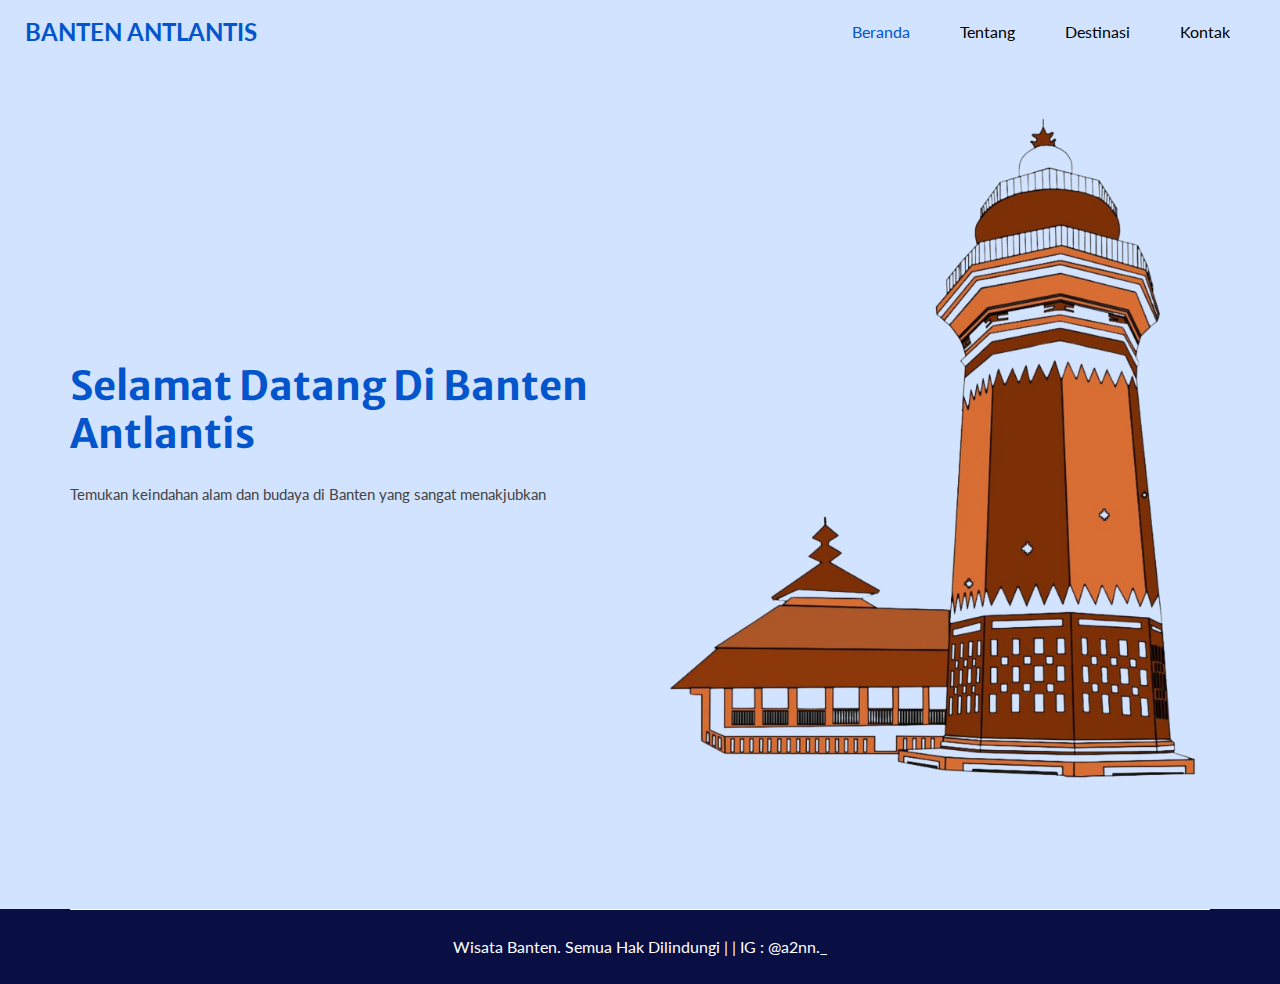
<file: index.html>
<!DOCTYPE html>
<html>

<head>
  <!-- Basic -->
  <meta charset="utf-8" />
  <meta http-equiv="X-UA-Compatible" content="IE=edge" />
  <!-- Mobile Metas -->
  <meta name="viewport" content="width=device-width, initial-scale=1, shrink-to-fit=no" />
  <!-- Site Metas -->
  <meta name="keywords" content="" />
  <meta name="description" content="" />
  <meta name="author" content="" />

  <title>Banten Antlantis</title>

  <!-- slider stylesheet -->
  <link rel="stylesheet" type="text/css" href="https://cdnjs.cloudflare.com/ajax/libs/OwlCarousel2/2.3.4/assets/owl.carousel.min.css" />
  <!-- bootstrap core css -->
  <link rel="stylesheet" type="text/css" href="css/bootstrap.css" />
  <!-- font awesome style -->
  <link rel="stylesheet" type="text/css" href="css/font-awesome.min.css" />

  <!-- Custom styles for this template -->
  <link href="css/style.css" rel="stylesheet" />
  <!-- responsive style -->
  <link href="css/responsive.css" rel="stylesheet" />

</head>

<body>
  <div class="hero_area">
    <!-- header section strats -->
    <header class="header_section">
      <div class="header_bottom">
        <div class="container-fluid">
          <nav class="navbar navbar-expand-lg custom_nav-container ">
            <a class="navbar-brand" href="index.html">
              <span>
                Banten Antlantis
              </span>
            </a>

            <button class="navbar-toggler" type="button" data-toggle="collapse" data-target="#navbarSupportedContent" aria-controls="navbarSupportedContent" aria-expanded="false" aria-label="Toggle navigation">
              <span class=""> </span>
            </button>

            <div class="collapse navbar-collapse" id="navbarSupportedContent">
              <ul class="navbar-nav ">
                <li class="nav-item active">
                  <a class="nav-link" href="index.html">Beranda <span class="sr-only">(current)</span></a>
                </li>
                <li class="nav-item">
                  <a class="nav-link" href="about.html"> Tentang</a>
                </li>
                <li class="nav-item">
                  <a class="nav-link" href="destinasi.html">Destinasi</a>
                </li>
                <li class="nav-item">
                  <a class="nav-link" href="contact.html">Kontak</a>
                </li>
              </ul>
            </div>
          </nav>
        </div>
      </div>
    </header>
    <!-- end header section -->
    <!-- slider section -->
    <section class="slider_section ">
      <div class="container ">
        <div class="row">
          <div class="col-md-6 ">
            <div class="detail-box">
              <h1>
                Selamat Datang Di Banten Antlantis
              </h1>
              <p>
                Temukan keindahan alam dan budaya di Banten yang sangat menakjubkan
              </p>
            </div>
          </div>
          <div class="col-md-6">
            <div class="img-box">
              <img src="images/banten.png" alt="">
            </div>
          </div>
        </div>
      </div>
    </section>
  
  <!-- footer section -->
  <footer class="footer_section">
    <div class="container">
      <p>
        <span id="displayDateYear"></span> Wisata Banten. Semua Hak Dilindungi |
        <a href="https://html.design/">| IG : @a2nn._</a>
      </p>
    </div>
  </footer>
  <!-- footer section -->
</body>

</html>
</file>
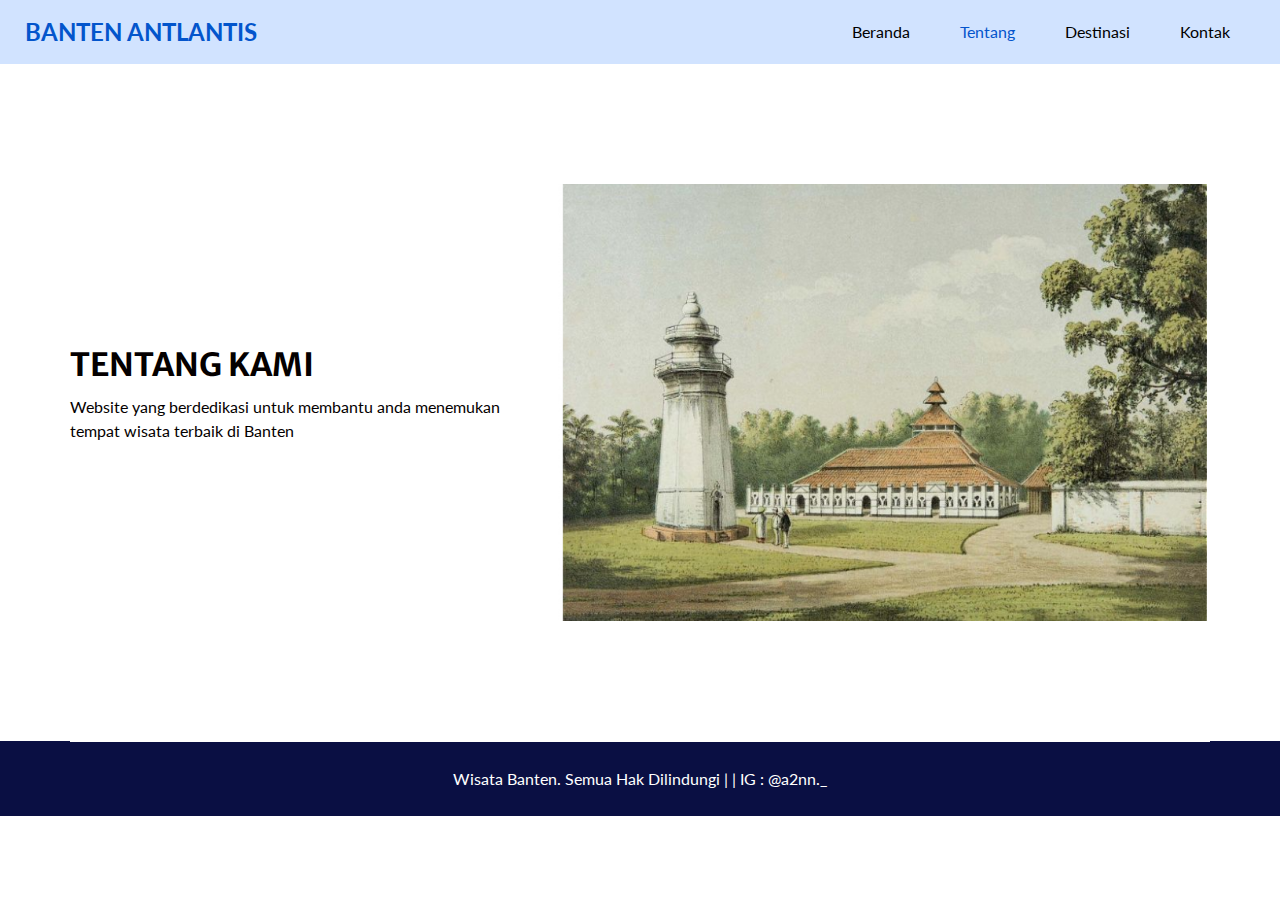
<file: about.html>
<!DOCTYPE html>
<html>

<head>
  <!-- Basic -->
  <meta charset="utf-8" />
  <meta http-equiv="X-UA-Compatible" content="IE=edge" />
  <!-- Mobile Metas -->
  <meta name="viewport" content="width=device-width, initial-scale=1, shrink-to-fit=no" />
  <!-- Site Metas -->
  <meta name="keywords" content="" />
  <meta name="description" content="" />
  <meta name="author" content="" />

  <title>Banten Antlantis</title>

  <!-- slider stylesheet -->
  <link rel="stylesheet" type="text/css" href="https://cdnjs.cloudflare.com/ajax/libs/OwlCarousel2/2.3.4/assets/owl.carousel.min.css" />
  <!-- bootstrap core css -->
  <link rel="stylesheet" type="text/css" href="css/bootstrap.css" />
  <!-- font awesome style -->
  <link rel="stylesheet" type="text/css" href="css/font-awesome.min.css" />

  <!-- Custom styles for this template -->
  <link href="css/style.css" rel="stylesheet" />
  <!-- responsive style -->
  <link href="css/responsive.css" rel="stylesheet" />

</head>

<body>
  <div class="hero_area">
    <!-- header section strats -->
    <header class="header_section">
      <div class="header_bottom">
        <div class="container-fluid">
          <nav class="navbar navbar-expand-lg custom_nav-container ">
            <a class="navbar-brand" href="index.html">
              <span>
                Banten Antlantis
              </span>
            </a>

            <button class="navbar-toggler" type="button" data-toggle="collapse" data-target="#navbarSupportedContent" aria-controls="navbarSupportedContent" aria-expanded="false" aria-label="Toggle navigation">
              <span class=""> </span>
            </button>

            <div class="collapse navbar-collapse" id="navbarSupportedContent">
              <ul class="navbar-nav ">
                <li class="nav-item ">
                  <a class="nav-link" href="index.html">Beranda <span class="sr-only">(current)</span></a>
                </li>
                <li class="nav-item active">
                  <a class="nav-link" href="about.html"> Tentang</a>
                </li>
                <li class="nav-item">
                  <a class="nav-link" href="destinasi.html">Destinasi</a>
                </li>
                <li class="nav-item">
                  <a class="nav-link" href="contact.html">Kontak</a>
                </li>
              </ul>
            </div>
          </nav>
        </div>
      </div>
    </header>
    <!-- end header section -->
  </div>

  <!-- about section -->

  <section class="about_section layout_padding">
    <div class="container">
      <div class="row">
        <div class="col-lg-5 col-md-6">
          <div class="detail-box">
            <h2>
              Tentang Kami
            </h2>
            <p>
              Website yang berdedikasi untuk membantu anda menemukan tempat wisata terbaik di Banten
            </p>
          </div>
        </div>
        <div class="col-lg-7 col-md-6">
          <div class="img-box">
            <img src="images/tentang.png" alt="">
          </div>
        </div>
      </div>
    </div>
  </section>
  <!-- footer section -->
  <footer class="footer_section">
    <div class="container">
      <p>
        <span id="displayDateYear"></span> Wisata Banten. Semua Hak Dilindungi |
        <a href="https://html.design/">| IG : @a2nn._</a>
      </p>
    </div>
  </footer>
</body>

</html>
</file>
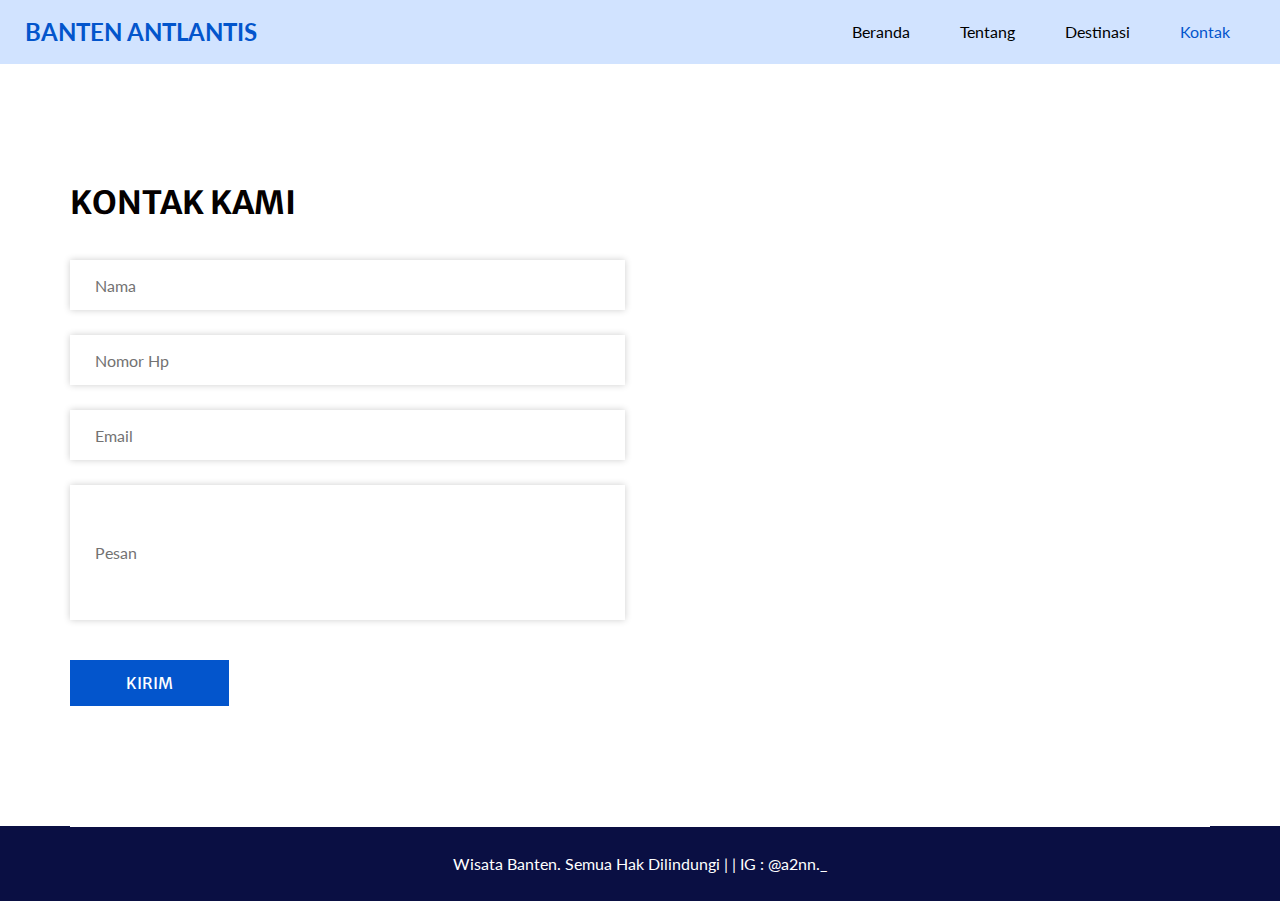
<file: contact.html>
<!DOCTYPE html>
<html>

<head>
  <!-- Basic -->
  <meta charset="utf-8" />
  <meta http-equiv="X-UA-Compatible" content="IE=edge" />
  <!-- Mobile Metas -->
  <meta name="viewport" content="width=device-width, initial-scale=1, shrink-to-fit=no" />
  <!-- Site Metas -->
  <meta name="keywords" content="" />
  <meta name="description" content="" />
  <meta name="author" content="" />

  <title>Banten Antlantis</title>

  <!-- slider stylesheet -->
  <!-- bootstrap core css -->
  <link rel="stylesheet" type="text/css" href="css/bootstrap.css" />
  <!-- font awesome style -->
  <link rel="stylesheet" type="text/css" href="css/font-awesome.min.css" />

  <!-- Custom styles for this template -->
  <link href="css/style.css" rel="stylesheet" />
  <!-- responsive style -->
  <link href="css/responsive.css" rel="stylesheet" />

</head>

<body>
  <div class="hero_area">
    <!-- header section strats -->
    <header class="header_section">
      <div class="header_bottom">
        <div class="container-fluid">
          <nav class="navbar navbar-expand-lg custom_nav-container ">
            <a class="navbar-brand" href="index.html">
              <span>
                Banten Antlantis
              </span>
            </a>

            <button class="navbar-toggler" type="button" data-toggle="collapse" data-target="#navbarSupportedContent" aria-controls="navbarSupportedContent" aria-expanded="false" aria-label="Toggle navigation">
              <span class=""> </span>
            </button>

            <div class="collapse navbar-collapse" id="navbarSupportedContent">
              <ul class="navbar-nav ">
                <li class="nav-item ">
                  <a class="nav-link" href="index.html">Beranda <span class="sr-only">(current)</span></a>
                </li>
                <li class="nav-item">
                  <a class="nav-link" href="about.html"> Tentang</a>
                </li>
                <li class="nav-item">
                  <a class="nav-link" href="destinasi.html">Destinasi</a>
                </li>
                <li class="nav-item active">
                  <a class="nav-link" href="contact.html">Kontak</a>
                </li>
              </ul>
            </div>
          </nav>
        </div>
      </div>
    </header>
    <!-- end header section -->
  </div>


  <!-- contact section -->

  <section class="contact_section layout_padding">
    <div class="container">
      <div class="heading_container">
        <h2>
          Kontak Kami
        </h2>
      </div>
      <div class="row">
        <div class="col-md-6">
          <form action="">
            <div>
              <input type="text" placeholder="Nama" />
            </div>
            <div>
              <input type="text" placeholder="Nomor Hp" />
            </div>
            <div>
              <input type="email" placeholder="Email" />
            </div>
            <div>
              <input type="text" class="message-box" placeholder="Pesan" />
            </div>
            <div class="d-flex ">
              <button>
                KIRIM
              </button>
            </div>
          </form>
        </div>
        <div class="col-md-6">
          <div class="map_container">
            <div class="map">
              <div id="googleMap" style="width:100%;height:100%;"></div>
            </div>
          </div>
        </div>
      </div>
    </div>
  </section>

  <!-- end contact section -->

  <!-- footer section -->
  <footer class="footer_section">
    <div class="container">
      <p>
        <span id="displayDateYear"></span> Wisata Banten. Semua Hak Dilindungi |
        <a href="https://html.design/">| IG : @a2nn._</a>
      </p>
    </div>
  </footer>

</body>

</html>
</file>
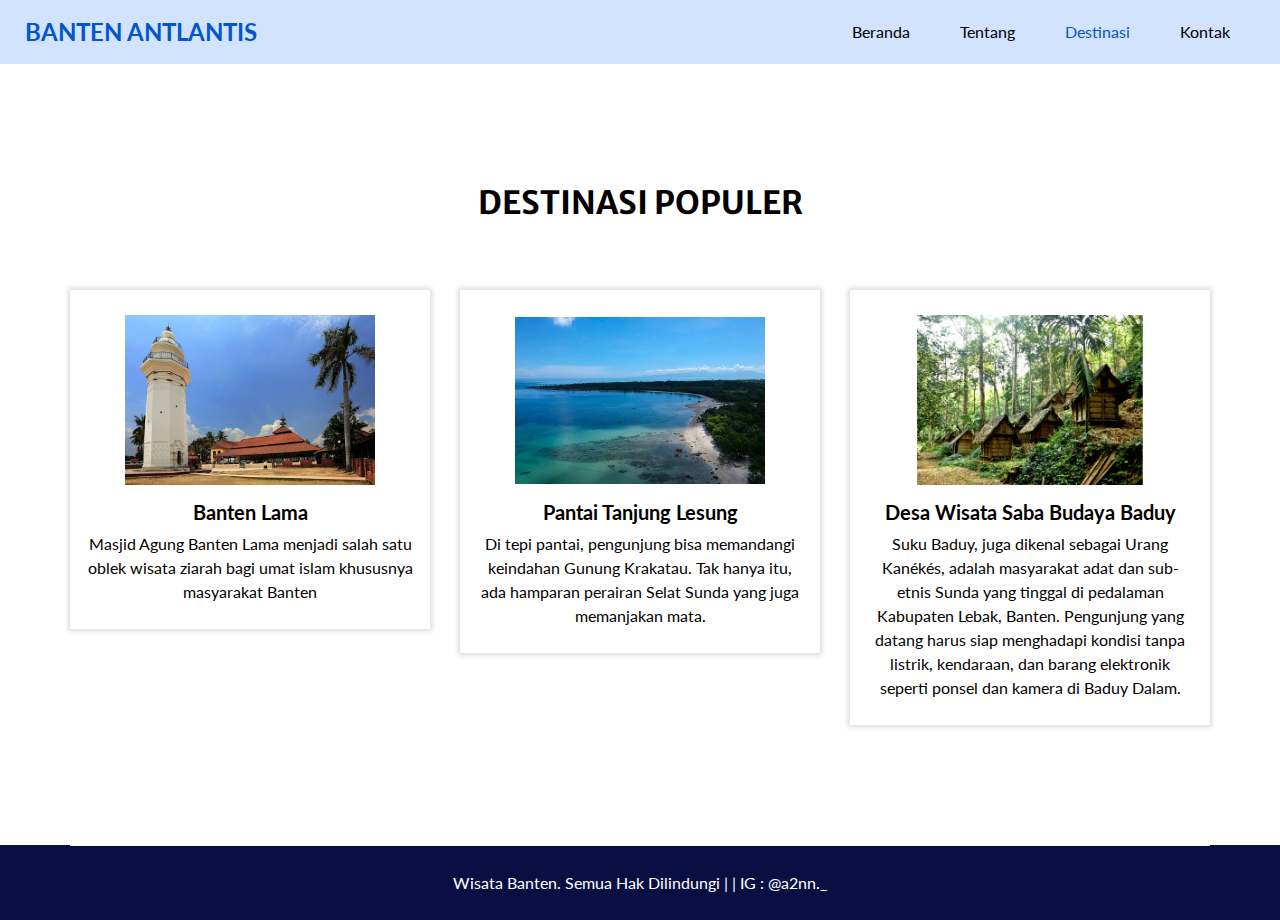
<file: destinasi.html>
<!DOCTYPE html>
<html>

<head>
  <!-- Basic -->
  <meta charset="utf-8" />
  <meta http-equiv="X-UA-Compatible" content="IE=edge" />
  <!-- Mobile Metas -->
  <meta name="viewport" content="width=device-width, initial-scale=1, shrink-to-fit=no" />
  <!-- Site Metas -->
  <meta name="keywords" content="" />
  <meta name="description" content="" />
  <meta name="author" content="" />

  <title>Banten Antlantis</title>

  <!-- slider stylesheet -->
  <!-- bootstrap core css -->
  <link rel="stylesheet" type="text/css" href="css/bootstrap.css" />
  <!-- font awesome style -->
  <link rel="stylesheet" type="text/css" href="css/font-awesome.min.css" />

  <!-- Custom styles for this template -->
  <link href="css/style.css" rel="stylesheet" />
  <!-- responsive style -->
  <link href="css/responsive.css" rel="stylesheet" />

</head>

<body>
  <div class="hero_area">
    <!-- header section strats -->
    <header class="header_section">
      <div class="header_bottom">
        <div class="container-fluid">
          <nav class="navbar navbar-expand-lg custom_nav-container ">
            <a class="navbar-brand" href="index.html">
              <span>
                Banten Antlantis
              </span>
            </a>

            <button class="navbar-toggler" type="button" data-toggle="collapse" data-target="#navbarSupportedContent" aria-controls="navbarSupportedContent" aria-expanded="false" aria-label="Toggle navigation">
              <span class=""> </span>
            </button>

            <div class="collapse navbar-collapse" id="navbarSupportedContent">
              <ul class="navbar-nav ">
                <li class="nav-item ">
                  <a class="nav-link" href="index.html">Beranda <span class="sr-only">(current)</span></a>
                </li>
                <li class="nav-item">
                  <a class="nav-link" href="about.html"> Tentang</a>
                </li>
                <li class="nav-item active">
                  <a class="nav-link" href="destinasi.html">Destinasi</a>
                </li>
                <li class="nav-item">
                  <a class="nav-link" href="contact.html">Kontak</a>
                </li>
              </ul>
            </div>
          </nav>
        </div>
      </div>
    </header>
    <!-- end header section -->
  </div>

  <!-- service section -->

  <section class="service_section layout_padding">
    <div class="container ">
      <div class="heading_container heading_center">
        <h2> Destinasi Populer </h2>
      </div>
      <div class="row">
        <div class="col-sm-6 col-md-4 mx-auto">
          <div class="box ">
            <div class="img-box">
              <img src="images/bantenlama.jpg" style="width: 500px; height: 300px;" />
            </div>
            <div class="detail-box">
              <h5>
                Banten Lama
              </h5>
              <p>
                Masjid Agung Banten Lama menjadi salah satu oblek wisata ziarah bagi umat islam khususnya masyarakat Banten
              </p>
            </div>
          </div>
        </div>
        <div class="col-sm-6 col-md-4 mx-auto">
          <div class="box ">
            <div class="img-box">
              <img src="images/pantaitanjung.jpg" alt="" />
            </div>
            <div class="detail-box">
              <h5>
                Pantai Tanjung Lesung
              </h5>
              <p>
                Di tepi pantai, pengunjung bisa memandangi keindahan Gunung Krakatau. Tak hanya itu, ada hamparan perairan Selat Sunda yang juga memanjakan mata.
              </p>
            </div>
          </div>
        </div>
        <div class="col-sm-6 col-md-4 mx-auto">
          <div class="box ">
            <div class="img-box">
              <img src="images/baduy.png" alt="" />
            </div>
            <div class="detail-box">
              <h5>
                Desa Wisata Saba Budaya Baduy
              </h5>
              <p>
                Suku Baduy, juga dikenal sebagai Urang Kanékés, adalah masyarakat adat dan sub-etnis Sunda yang tinggal di pedalaman Kabupaten Lebak, Banten. Pengunjung yang datang harus siap menghadapi kondisi tanpa listrik, kendaraan, dan barang elektronik seperti ponsel dan kamera di Baduy Dalam.
              </p>
            </div>
          </div>
        </div>
    </div>
  </section>

  <!-- end service section -->

  <!-- footer section -->
  <footer class="footer_section">
    <div class="container">
      <p>
       <span id="displayDateYear"></span> Wisata Banten. Semua Hak Dilindungi |
        <a href="https://html.design/">| IG : @a2nn._</a>
      </p>
    </div>
  </footer>
</body>

</html>
</file>
<file: css/style.css>
@import url("https://fonts.googleapis.com/css2?family=Lato:wght@400;700&family=Merriweather+Sans:wght@400;700&display=swap");
body {
  font-family: 'Lato', sans-serif;
  color: #040000;
}

.layout_padding {
  padding-top: 120px;
  padding-bottom: 120px;
}

.layout_padding2 {
  padding: 45px 0;
}

.layout_padding2-top {
  padding-top: 45px;
}

.layout_padding2-bottom {
  padding-bottom: 45px;
}

.layout_padding-top {
  padding-top: 120px;
}

.layout_padding-bottom {
  padding-bottom: 120px;
}

.heading_container {
  display: -webkit-box;
  display: -ms-flexbox;
  display: flex;
  -webkit-box-orient: vertical;
  -webkit-box-direction: normal;
      -ms-flex-direction: column;
          flex-direction: column;
  -webkit-box-align: start;
      -ms-flex-align: start;
          align-items: flex-start;
}

.heading_container h2 {
  font-weight: bold;
  display: -webkit-box;
  display: -ms-flexbox;
  display: flex;
  -webkit-box-align: center;
      -ms-flex-align: center;
          align-items: center;
  text-transform: uppercase;
  font-family: 'Merriweather Sans', sans-serif;
}

.heading_container p {
  margin-bottom: 0;
}

.heading_container.heading_center {
  -webkit-box-align: center;
      -ms-flex-align: center;
          align-items: center;
  text-align: center;
}

h1,
h2 {
  font-family: 'Merriweather Sans', sans-serif;
}

a,
a:hover,
a:focus {
  text-decoration: none;
}

/*header section*/
.hero_area {
  position: relative;
  background-color: #d1e3ff;
}

.header_section .container-fluid {
  padding-right: 25px;
  padding-left: 25px;
}

.header_section .header_top {
  padding: 15px 0;
  background-color: #000000;
}

.header_section .header_top .contact_nav {
  display: -webkit-box;
  display: -ms-flexbox;
  display: flex;
  -webkit-box-pack: justify;
      -ms-flex-pack: justify;
          justify-content: space-between;
}

.header_section .header_top .contact_nav a {
  color: #ffffff;
}

.header_section .header_top .contact_nav a i {
  color: #ff8a1d;
}

.header_section .header_bottom {
  padding: 10px 0;
}

.navbar-brand {
  padding: 0;
  margin: 0;
  color: #000000;
  font-weight: bold;
  font-size: 24px;
  font-weight: bold;
}

.navbar-brand span {
  color: #0355cc;
  text-transform: uppercase;
}

.custom_nav-container {
  padding: 0;
}

.custom_nav-container .navbar-nav {
  margin-left: auto;
}

.custom_nav-container .navbar-nav .nav-item .nav-link {
  padding: 10px 25px;
  color: #000000;
  text-align: center;
}

.custom_nav-container .navbar-nav .nav-item:hover .nav-link, .custom_nav-container .navbar-nav .nav-item.active .nav-link {
  color: #0355cc;
}

.custom_nav-container .form-inline .nav_search-btn {
  width: 35px;
  height: 35px;
  padding: 0;
  border: none;
  color: #000000;
}

.custom_nav-container .form-inline .nav_search-btn:hover {
  color: #0355cc;
}

.custom_nav-container .navbar-toggler {
  outline: none;
}

.custom_nav-container .navbar-toggler {
  padding: 0;
  width: 37px;
  height: 42px;
  -webkit-transition: all .3s;
  transition: all .3s;
}

.custom_nav-container .navbar-toggler span {
  display: block;
  width: 35px;
  height: 4px;
  background-color: #000000;
  margin: 7px 0;
  -webkit-transition: all 0.3s;
  transition: all 0.3s;
  position: relative;
  border-radius: 5px;
  -webkit-transition: all .3s;
  transition: all .3s;
}

.custom_nav-container .navbar-toggler span::before, .custom_nav-container .navbar-toggler span::after {
  content: "";
  position: absolute;
  left: 0;
  height: 100%;
  width: 100%;
  background-color: #000000;
  top: -10px;
  border-radius: 5px;
  -webkit-transition: all .3s;
  transition: all .3s;
}

.custom_nav-container .navbar-toggler span::after {
  top: 10px;
}

.custom_nav-container .navbar-toggler[aria-expanded="true"] {
  -webkit-transform: rotate(360deg);
          transform: rotate(360deg);
}

.custom_nav-container .navbar-toggler[aria-expanded="true"] span {
  -webkit-transform: rotate(45deg);
          transform: rotate(45deg);
}

.custom_nav-container .navbar-toggler[aria-expanded="true"] span::before, .custom_nav-container .navbar-toggler[aria-expanded="true"] span::after {
  -webkit-transform: rotate(90deg);
          transform: rotate(90deg);
  top: 0;
}

.custom_nav-container .navbar-toggler[aria-expanded="true"] .s-1 {
  -webkit-transform: rotate(45deg);
          transform: rotate(45deg);
  margin: 0;
  margin-bottom: -4px;
}

.custom_nav-container .navbar-toggler[aria-expanded="true"] .s-2 {
  display: none;
}

.custom_nav-container .navbar-toggler[aria-expanded="true"] .s-3 {
  -webkit-transform: rotate(-45deg);
          transform: rotate(-45deg);
  margin: 0;
  margin-top: -4px;
}

.custom_nav-container .navbar-toggler[aria-expanded="false"] .s-1,
.custom_nav-container .navbar-toggler[aria-expanded="false"] .s-2,
.custom_nav-container .navbar-toggler[aria-expanded="false"] .s-3 {
  -webkit-transform: none;
          transform: none;
}

.quote_btn-container {
  display: -webkit-box;
  display: -ms-flexbox;
  display: flex;
  -webkit-box-align: center;
      -ms-flex-align: center;
          align-items: center;
}

.quote_btn-container a {
  color: #ffffff;
  margin-right: 25px;
  text-transform: uppercase;
}

.quote_btn-container a span {
  margin-left: 5px;
}

.quote_btn-container a:hover {
  color: #ff8a1d;
}

/*end header section*/
/* slider section */
.slider_section {
  -webkit-box-flex: 1;
      -ms-flex: 1;
          flex: 1;
  display: -webkit-box;
  display: -ms-flexbox;
  display: flex;
  -webkit-box-align: center;
      -ms-flex-align: center;
          align-items: center;
  background-size: cover;
  background-position: bottom;
}

.slider_section .row {
  -webkit-box-align: center;
      -ms-flex-align: center;
          align-items: center;
}

.slider_section #customCarousel1 {
  width: 100%;
  position: unset;
}

.slider_section .detail-box {
  padding-bottom: 90px;
}

.slider_section .detail-box h1 {
  font-weight: bold;
  margin-bottom: 25px;
  color: #0355cc;
}

.slider_section .detail-box p {
  color: #444;
  font-size: 15px;
}

.slider_section .detail-box a {
  display: inline-block;
  font-family: 'Merriweather Sans', sans-serif;
  text-transform: uppercase;
  padding: 10px 45px;
  background-color: #ff8a1d;
  border: 1px solid #ff8a1d;
  border-radius: 5px;
  color: #ffffff;
  margin-top: 15px;
}

.slider_section .detail-box a:hover {
  background-color: transparent;
  color: #ff8a1d;
}

.slider_section .img-box img {
  width: 100%;
}

.feature_section {
  -webkit-transform: translateY(-50%);
          transform: translateY(-50%);
}

.feature_section .feature_container {
  display: -webkit-box;
  display: -ms-flexbox;
  display: flex;
}

.feature_section .feature_container .box {
  -webkit-box-flex: 1;
      -ms-flex: 1;
          flex: 1;
  display: -webkit-box;
  display: -ms-flexbox;
  display: flex;
  -webkit-box-orient: vertical;
  -webkit-box-direction: normal;
      -ms-flex-direction: column;
          flex-direction: column;
  -webkit-box-align: center;
      -ms-flex-align: center;
          align-items: center;
  text-align: center;
  margin: 0 10px;
  padding: 45px 15px;
  background-color: #ffffff;
  color: #555089;
  -webkit-transition: all 0.3s;
  transition: all 0.3s;
  -webkit-box-shadow: 0 0 15px 0 rgba(0, 0, 0, 0.2);
          box-shadow: 0 0 15px 0 rgba(0, 0, 0, 0.2);
}

.feature_section .feature_container .box .img-box {
  width: 90px;
  height: 90px;
}

.feature_section .feature_container .box .img-box svg {
  width: 100%;
  height: auto;
  max-height: 100%;
  fill: #726dae;
  -webkit-transition: all 0.3s;
  transition: all 0.3s;
}

.feature_section .feature_container .box .img-box svg path {
  fill: #726dae;
}

.feature_section .feature_container .box .name {
  margin-top: 20px;
  text-transform: uppercase;
  font-family: 'Merriweather Sans', sans-serif;
  margin-bottom: 0;
}

.feature_section .feature_container .box:hover, .feature_section .feature_container .box.active {
  background-color: #ff8a1d;
  color: #ffffff;
}

.feature_section .feature_container .box:hover .img-box svg, .feature_section .feature_container .box.active .img-box svg {
  fill: #ffffff;
}

.feature_section .feature_container .box:hover .img-box svg path, .feature_section .feature_container .box.active .img-box svg path {
  fill: #ffffff;
}

.about_section .row {
  -webkit-box-align: center;
      -ms-flex-align: center;
          align-items: center;
}

.about_section .detail-box h2 {
  text-transform: uppercase;
  font-weight: bold;
}

.about_section .detail-box p {
  margin-top: 10px;
}

.about_section .detail-box a {
  margin-top: 15px;
  display: inline-block;
  font-family: 'Merriweather Sans', sans-serif;
  text-transform: uppercase;
  padding: 10px 45px;
  background-color: #0355cc;
  border: 1px solid #0355cc;
  border-radius: 2px;
  color: #ffffff;
}

.about_section .detail-box a:hover {
  background-color: transparent;
  color: #0355cc;
}

.about_section .img-box img {
  width: 100%;
}

.professional_section {
  background-color: #d1e3ff;
}

.professional_section .row {
  -webkit-box-align: center;
      -ms-flex-align: center;
          align-items: center;
}

.professional_section .img-box img {
  width: 100%;
}

.professional_section .detail-box h2 {
  text-transform: uppercase;
  font-weight: bold;
  color: #0355cc;
}

.professional_section .detail-box p {
  margin-top: 20px;
}

.professional_section .detail-box a {
  margin-top: 25px;
  display: inline-block;
  font-family: 'Merriweather Sans', sans-serif;
  text-transform: uppercase;
  padding: 10px 45px;
  background-color: #ff8a1d;
  border: 1px solid #ff8a1d;
  border-radius: 2px;
  color: #ffffff;
}

.professional_section .detail-box a:hover {
  background-color: transparent;
  color: #ff8a1d;
}

.service_section {
  position: relative;
}

.service_section .box {
  margin-top: 30px;
  text-align: center;
  -webkit-box-shadow: 0 0 5px 2px rgba(0, 0, 0, 0.15);
          box-shadow: 0 0 5px 2px rgba(0, 0, 0, 0.15);
  padding: 25px 15px;
  -webkit-transition: all .3s;
  transition: all .3s;
  display: -webkit-box;
  display: -ms-flexbox;
  display: flex;
  -webkit-box-orient: vertical;
  -webkit-box-direction: normal;
      -ms-flex-direction: column;
          flex-direction: column;
  -webkit-box-align: center;
      -ms-flex-align: center;
          align-items: center;
}

.service_section .box .img-box {
  width: 250px;
  height: 170px;
  display: -webkit-box;
  display: -ms-flexbox;
  display: flex;
  -webkit-box-pack: center;
      -ms-flex-pack: center;
          justify-content: center;
  -webkit-box-align: center;
      -ms-flex-align: center;
          align-items: center;
}

.service_section .box .img-box img {
  max-height: 100%;
  max-width: 100%;
  -webkit-transition: all .3s;
  transition: all .3s;
}

.service_section .box .detail-box {
  margin-top: 15px;
}

.service_section .box .detail-box h5 {
  font-weight: bold;
}

.service_section .box .detail-box p {
  margin: 0;
}

.service_section .box:hover {
  background-color: #ff8a1d;
  color: #ffffff;
}

.service_section .box:hover .img-box img {
  -webkit-filter: brightness(0) invert(1);
          filter: brightness(0) invert(1);
}

.service_section .btn-box {
  display: -webkit-box;
  display: -ms-flexbox;
  display: flex;
  -webkit-box-pack: center;
      -ms-flex-pack: center;
          justify-content: center;
  margin-top: 45px;
}

.service_section .btn-box a {
  display: inline-block;
  font-family: 'Merriweather Sans', sans-serif;
  text-transform: uppercase;
  padding: 10px 45px;
  background-color: #0355cc;
  border: 1px solid #0355cc;
  border-radius: 0;
  color: #ffffff;
}

.service_section .btn-box a:hover {
  background-color: transparent;
  color: #0355cc;
}

.client_section .heading_container {
  -webkit-box-align: center;
      -ms-flex-align: center;
          align-items: center;
  text-align: center;
}

.client_section .box {
  margin: 15px;
  -webkit-box-shadow: 0 0 10px 0 rgba(0, 0, 0, 0.2);
          box-shadow: 0 0 10px 0 rgba(0, 0, 0, 0.2);
  padding: 25px;
}

.client_section .box .client_id {
  display: -webkit-box;
  display: -ms-flexbox;
  display: flex;
}

.client_section .box .client_id .img-box {
  width: 125px;
  min-width: 125px;
  margin-right: 15px;
}

.client_section .box .client_id .img-box img {
  width: 100%;
  border-radius: 100%;
}

.client_section .box .client_id .client_detail {
  display: -webkit-box;
  display: -ms-flexbox;
  display: flex;
  -webkit-box-align: center;
      -ms-flex-align: center;
          align-items: center;
  -webkit-box-pack: justify;
      -ms-flex-pack: justify;
          justify-content: space-between;
  -webkit-box-flex: 1;
      -ms-flex: 1;
          flex: 1;
  padding-right: 25px;
}

.client_section .box .client_id .client_detail .client_info h6 {
  margin-bottom: 0;
}

.client_section .box .client_id .client_detail .client_info i {
  color: #fbaf5d;
}

.client_section .box .client_text {
  margin-top: 20px;
}

.client_section .owl-carousel .owl-nav {
  display: -webkit-box;
  display: -ms-flexbox;
  display: flex;
  -webkit-box-pack: center;
      -ms-flex-pack: center;
          justify-content: center;
  margin-top: 20px;
}

.client_section .owl-carousel .owl-nav button {
  width: 50px;
  height: 50px;
  background-color: #0355cc;
  outline: none;
  margin: 0 20px;
  color: #ffffff;
}

.heading_container {
  margin-bottom: 30px;
}

.contact_section input {
  width: 100%;
  border: none;
  height: 50px;
  margin-bottom: 25px;
  padding-left: 25px;
  background-color: #ffffff;
  outline: none;
  color: black;
  -webkit-box-shadow: 0 0 7px 0 rgba(0, 0, 0, 0.2);
          box-shadow: 0 0 7px 0 rgba(0, 0, 0, 0.2);
}

.contact_section input::-webkit-input-placeholder {
  color: black;
}

.contact_section input:-ms-input-placeholder {
  color: #737272;
}

.contact_section input::-ms-input-placeholder {
  color: #737272;
}

.contact_section input::placeholder {
  color: #737272;
}

.contact_section input.message-box {
  height: 135px;
}

.contact_section button {
  border: none;
  display: inline-block;
  font-family: 'Merriweather Sans', sans-serif;
  text-transform: uppercase;
  padding: 10px 55px;
  background-color: #0355cc;
  border: 1px solid #0355cc;
  border-radius: 0;
  color: #ffffff;
  margin-top: 15px;
}

.contact_section button:hover {
  background-color: transparent;
  color: #0355cc;
}

.contact_section .map_container {
  height: 360px;
}

.contact_section .map_container .map {
  height: 100%;
}

.info_section {
  padding: 75px 0;
  background-color: #0a0f43;
  text-align: center;
  color: #fff;
}

.info_section h4 {
  text-transform: uppercase;
  font-weight: bold;
  margin-bottom: 25px;
}

.info_section .social-box {
  display: -webkit-box;
  display: -ms-flexbox;
  display: flex;
  -webkit-box-orient: vertical;
  -webkit-box-direction: normal;
      -ms-flex-direction: column;
          flex-direction: column;
  -webkit-box-align: center;
      -ms-flex-align: center;
          align-items: center;
  margin-top: 25px;
}

.info_section .social-box .box {
  background-color: #ffffff;
  padding: 5px 15px;
}

.info_section a {
  margin: 0 5px;
  color: #0355cc;
}

.info_section a i {
  font-size: 18px;
}

.info_section a:hover {
  color: #ff8a1d;
}

.info_items a {
  position: relative;
}

.info_items .item {
  display: -webkit-box;
  display: -ms-flexbox;
  display: flex;
  -webkit-box-orient: vertical;
  -webkit-box-direction: normal;
      -ms-flex-direction: column;
          flex-direction: column;
  -webkit-box-align: center;
      -ms-flex-align: center;
          align-items: center;
  text-align: center;
}

.info_items .item .img-box {
  width: 80px;
  height: 80px;
  border-radius: 100%;
  background-color: #ffffff;
  background-repeat: no-repeat;
  background-position: center;
  text-align: center;
  line-height: 80px;
  background-color: #0355cc;
  color: #ffffff;
}

.info_items .item .img-box i {
  font-size: 24px;
}

.info_items .item p {
  margin-top: 25px;
  color: #fff;
  margin-bottom: 0;
  background-color: #0a0f43;
}

.info_items .item:hover .img-box {
  background-color: #0a0f43;
}

.info_items {
  position: relative;
}

.info_items::before {
  content: "";
  position: absolute;
  top: 65px;
  width: 75%;
  height: 1px;
  background-color: #fff;
  left: 50%;
  -webkit-transform: translateX(-50%);
          transform: translateX(-50%);
}

/* footer section*/
.footer_section {
  background-color: #0a0f43;
}

.footer_section p {
  margin: 0;
  padding: 25px 0;
  color: #ffffff;
  text-align: center;
  border-top: 0.8px solid #ffffff;
}

.footer_section a {
  color: inherit;
}

/* end footer section*/
/*# sourceMappingURL=style.css.map */
</file>
<file: css/responsive.css>
@media (max-width: 1300px) {}

@media (max-width: 1120px) {}

@media (max-width: 992px) {
    .hero_area {
        height: auto;
    }

    .header_section .main_nav {
        flex: 1;
    }

    #navbarSupportedContent {
        margin-top: 15px;
    }

    .slider_section {
        padding-top: 45px;
    }

    .feature_section .feature_container .box {
        padding: 30px 15px;
    }

    .feature_section .feature_container .box .img-box {
        width: 75px;
    }


    .feature_section {
        transform: none;
        padding: 90px 0;
    }


}

@media (max-width: 767px) {
    .layout_padding {
        padding-top: 90px;
        padding-bottom: 90px;
    }

    .layout_padding-top {
        padding-top: 90px;
    }

    .layout_padding-bottom {
        padding-bottom: 90px;
    }

    .slider_section .detail-box {
        padding-bottom: 45px;
    }

    .feature_section .feature_container {
        flex-direction: column;
    }

    .feature_section .feature_container .box {
        padding: 30px 15px;
    }

    .feature_section .feature_container .box:not(:nth-last-child(1)) {
        margin-bottom: 15px;
    }

    .about_section .detail-box {
        margin-bottom: 45px;
    }


    .professional_section .img-box {
        display: none;
    }

    .contact_section form {
        margin-bottom: 45px;
    }

    .info_section .info_items::before {
        width: 1px;
        height: 90%;
        top: 25px;
    }

}

@media (max-width: 576px) {}

@media (max-width: 480px) {}

@media (max-width: 400px) {}

@media (max-width: 360px) {}

@media (min-width: 1200px) {
    .container {
        max-width: 1170px;
    }

}
</file>
